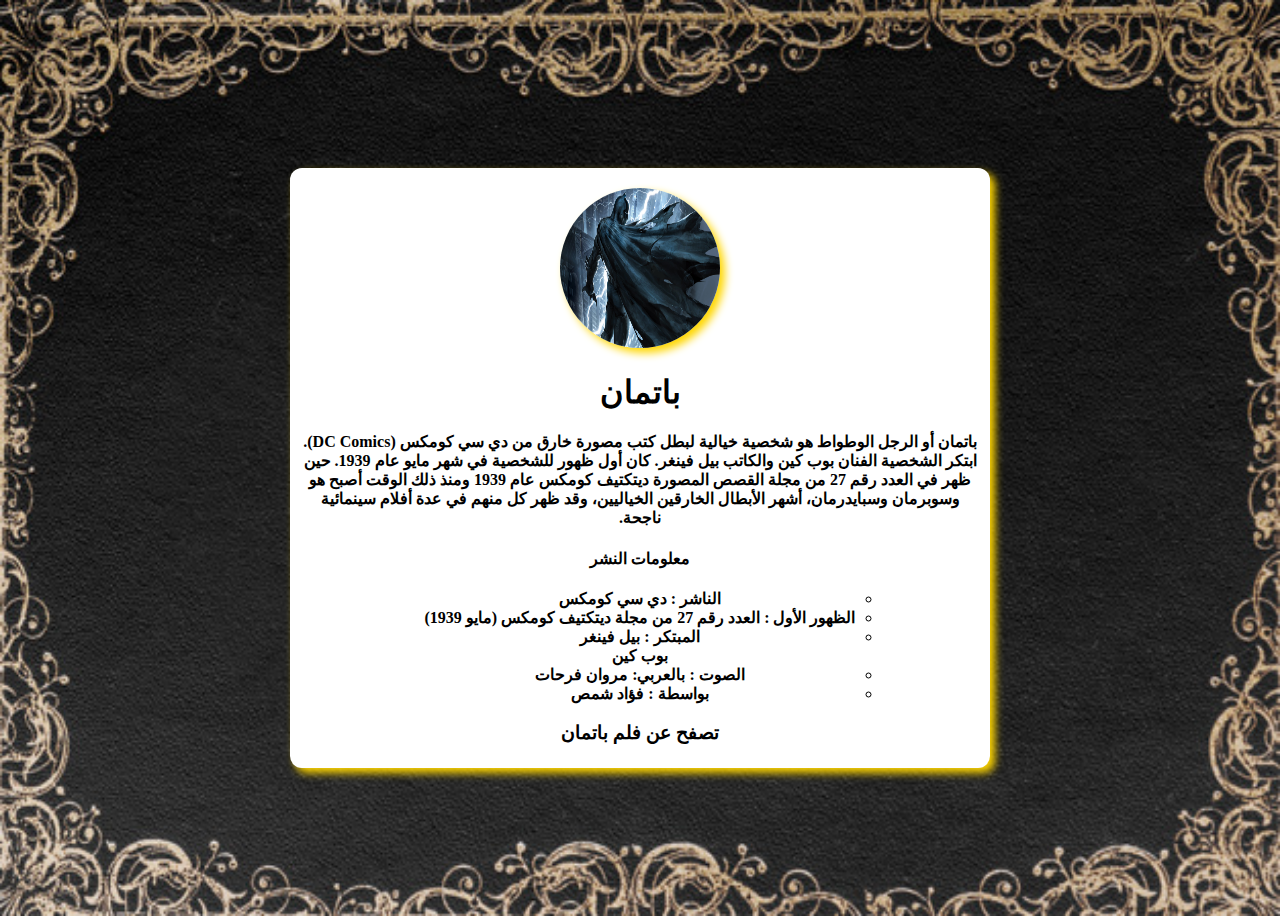
<file: hw2/batman.html>
<!DOCTYPE html>
<html lang="en" dir="rtl">
  <head>
    <meta charset="UTF-8" />
    <meta name="viewport" content="width=device-width, initial-scale=1.0" />
    <title>باتمان</title>
    <!--  قم بربط هذه الصفحة  مع css -->
<link rel="stylesheet" href="style-page.css">
    <!--  ربط google fonts -->
    
  </head>

  <body>
    
    <!--------------------(البطاقة)-------------------->

    <div class="card center">
      <!--------------------(الصورة)------------------->
      <img src="../img/batman1.jpg" alt="person" />

      <!-------------------(البيانات)------------------>
      <h1>باتمان</h1>
      <h4 class="pad">باتمان أو الرجل الوطواط هو شخصية خيالية لبطل كتب مصورة خارق من دي سي كومكس (DC Comics). ابتكر الشخصية الفنان بوب كين والكاتب بيل فينغر. كان أول ظهور للشخصية في شهر مايو عام 1939. حين ظهر في العدد رقم 27 من مجلة القصص المصورة ديتكتيف كومكس عام 1939 ومنذ ذلك الوقت أصبح هو وسوبرمان وسبايدرمان، أشهر الأبطال الخارقين الخياليين، وقد ظهر كل منهم في عدة أفلام سينمائية ناجحة.</h4>
      <h4>معلومات  النشر</h4>

      <ul><b>
        <li>الناشر : دي سي كومكس</li>
        <li>الظهور الأول : العدد رقم 27 من مجلة ديتكتيف كومكس
          (مايو 1939)</li>
        <li> المبتكر : 	بيل فينغر <br> بوب كين 
          </li>
          <li>الصوت : بالعربي: مروان فرحات</li>
          <li>بواسطة : فؤاد شمص</li>
      </ul></b>

      <a href="https://ar.wikipedia.org/wiki/%D8%A8%D8%A7%D8%AA%D9%85%D8%A7%D9%86">
        <h3>تصفح عن فلم باتمان </h3>
      </a>
    </div>
  </body>
</html>
</file>
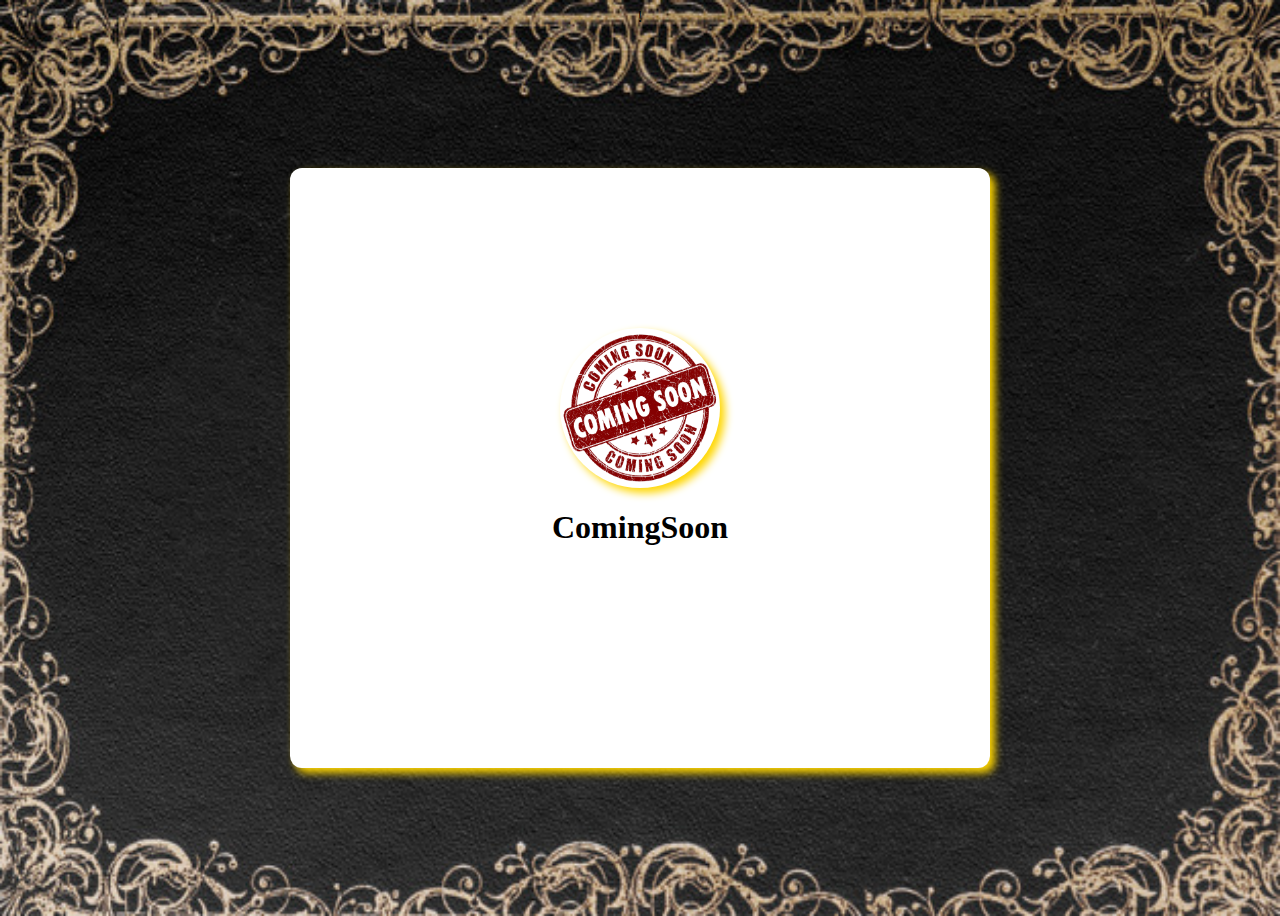
<file: hw2/comingsoon.html>
!<!DOCTYPE html>
<html lang="en" dir="rtl">
  <head>
    <meta charset="UTF-8" />
    <meta name="viewport" content="width=device-width, initial-scale=1.0" />
    <title>comingsoon</title>
<link rel="stylesheet" href="style-page.css">
    
<style>
     img {
    width: 160px;
    height: 160px;
    margin-top: 160px;
    border-radius: 50%;
    box-shadow: 5px 5px 8px gold;
  }
</style>
    
  </head>

  <body>
    
    <!--------------------(البطاقة)-------------------->

    <div class="card center">
      <!--------------------(الصورة)------------------->
      <img src="../img/coming-soon.png" alt="person" />

      <!-------------------(البيانات)------------------>
      <h1> ComingSoon</h1>
        </a>
    </div>
  </body>
</html>
</file>
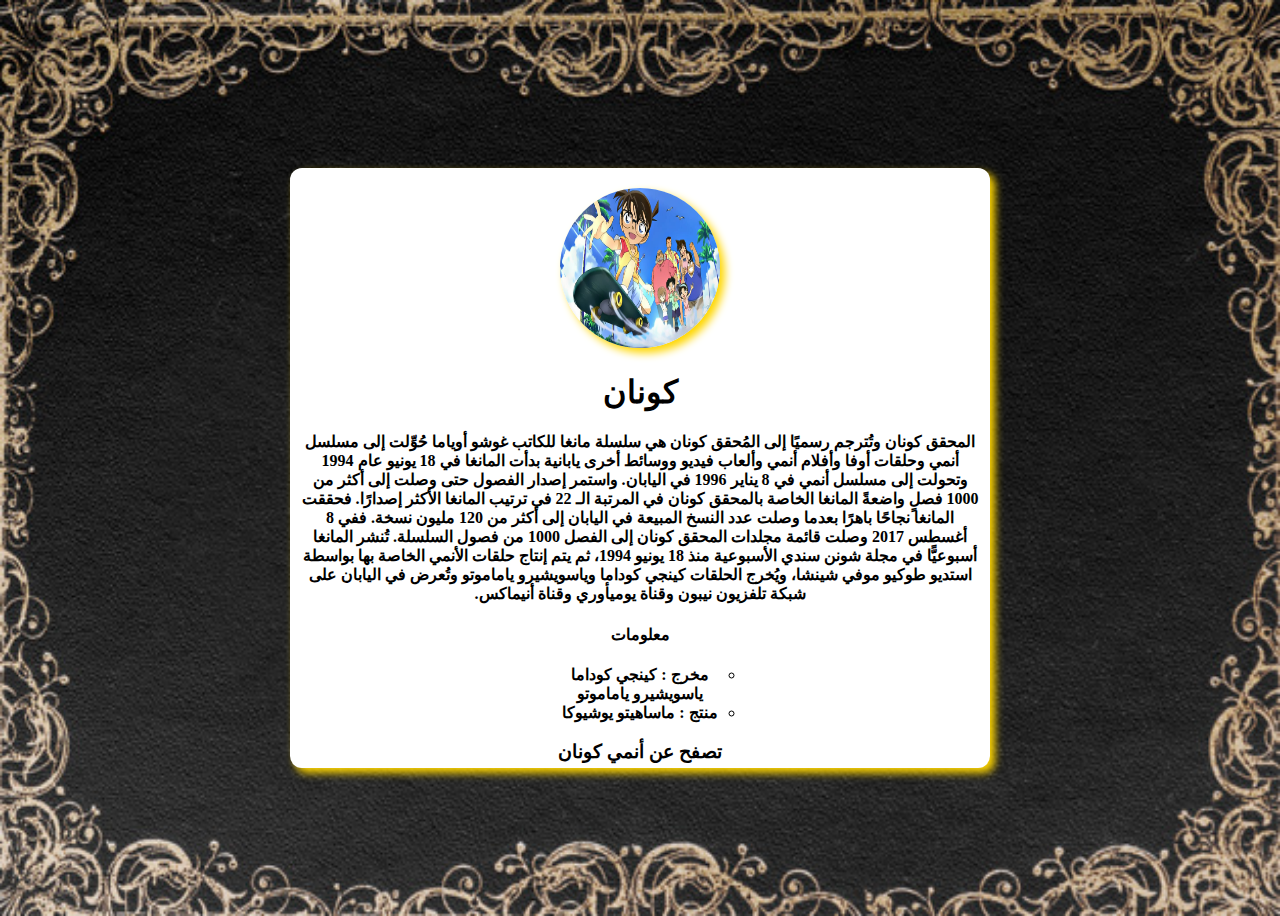
<file: hw2/conan.html>
<!DOCTYPE html>
<html lang="en" dir="rtl">
  <head>
    <meta charset="UTF-8" />
    <meta name="viewport" content="width=device-width, initial-scale=1.0" />
    <title>كونان</title>
    <!--  قم بربط هذه الصفحة  مع css -->
<link rel="stylesheet" href="style-page.css">
    <!--  ربط google fonts -->
    
  </head>

  <body>
    
    <!--------------------(البطاقة)-------------------->

    <div class="card center">
      <!--------------------(الصورة)------------------->
      <img src="../img/conan.jpg" alt="person" />

      <!-------------------(البيانات)------------------>
      <h1>كونان</h1>
      <h4 class="pad">المحقق كونان  وتُترجم رسميًا إلى المُحقق كونان هي سلسلة مانغا للكاتب غوشو أوياما حُوِّلت إلى مسلسل أنمي وحلقات أوفا وأفلام أنمي وألعاب فيديو ووسائط أخرى يابانية بدأت المانغا في 18 يونيو عام 1994 وتحولت إلى مسلسل أنمي في 8 يناير 1996 في اليابان. واستمر إصدار الفصول حتى وصلت إلى أكثر من 1000 فصلٍ واضعةً المانغا الخاصة بالمحقق كونان في المرتبة الـ 22 في ترتيب المانغا الأكثر إصدارًا. فحققت المانغا نجاحًا باهرًا بعدما وصلت عدد النسخ المبيعة في اليابان إلى أكثر من 120 مليون نسخة. ففي 8 أغسطس 2017 وصلت قائمة مجلدات المحقق كونان إلى الفصل 1000 من فصول السلسلة. تُنشر المانغا أسبوعيًّا في مجلة شونن سندي الأسبوعية منذ 18 يونيو 1994، ثم يتم إنتاج حلقات الأنمي الخاصة بها بواسطة استديو طوكيو موفي شينشا، ويُخرج الحلقات كينجي كوداما وياسويشيرو ياماموتو وتُعرض في اليابان على شبكة تلفزيون نيبون  وقناة يوميأوري وقناة أنيماكس.</h4>
               <h4>معلومات  </h4>

      <ul><b>
          <li>مخرج : كينجي كوداما <br> ياسويشيرو ياماموتو</li>
          <li>منتج : ماساهيتو يوشيوكا</li>
         </ul></b>

      <a href="https://ar.wikipedia.org/wiki/%D8%A7%D9%84%D9%85%D8%AD%D9%82%D9%82_%D9%83%D9%88%D9%86%D8%A7%D9%86">
        <h3>تصفح عن أنمي كونان </h3>
      </a>
    </div>
  </body>
</html>
</file>
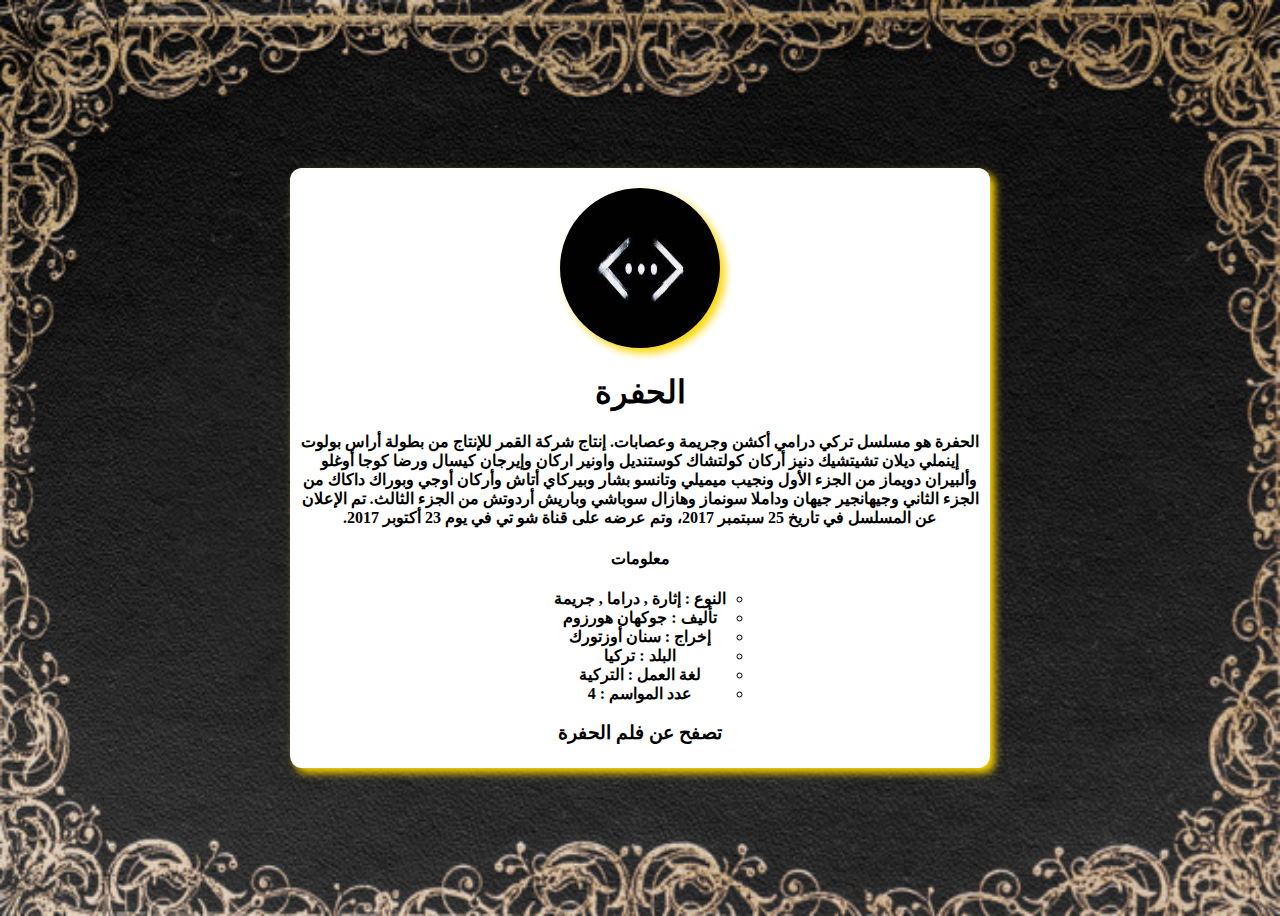
<file: hw2/cukur.html>
<!DOCTYPE html>
<html lang="en" dir="rtl">
  <head>
    <meta charset="UTF-8" />
    <meta name="viewport" content="width=device-width, initial-scale=1.0" />
    <title>الحفرة</title>
    <!--  قم بربط هذه الصفحة  مع css -->
<link rel="stylesheet" href="style-page.css">
    <!--  ربط google fonts -->
    
  </head>

  <body>
    
    <!--------------------(البطاقة)-------------------->

    <div class="card center">
      <!--------------------(الصورة)------------------->
      <img src="../img/cukur.jpg" alt="person" />

      <!-------------------(البيانات)------------------>
      <h1>الحفرة</h1>
      <h4 class="pad">الحفرة  هو مسلسل تركي درامي أكشن وجريمة وعصابات. إنتاج شركة القمر للإنتاج من بطولة أراس بولوت إينملي ديلان تشيتشيك دنيز أركان كولتشاك كوستنديل واونير اركان وإيرجان كيسال ورضا كوجا أوغلو وألبيران دويماز من الجزء الأول ونجيب ميميلي وتانسو بشار وبيركاي أتاش وأركان أوجي وبوراك داكاك من الجزء الثاني وجيهانجير جيهان وداملا سونماز وهازال سوباشي وباريش أردوتش من الجزء الثالث. تم الإعلان عن المسلسل في تاريخ 25 سبتمبر 2017، وتم عرضه على قناة شو تي في يوم 23 أكتوبر 2017.

    </h4>
              <h4>معلومات  </h4>

      <ul><b>
        <li> النوع : إثارة , دراما , جريمة</li>
        <li>تأليف : جوكهان هورزوم</li>
        <li>إخراج : سنان أوزتورك</li>
        <li>البلد : تركيا</li>
        <li>لغة العمل : التركية</li>
        <li>عدد المواسم : 4</li>
      </ul></b>

      <a href="https://ar.wikipedia.org/wiki/%D8%A7%D9%84%D8%AD%D9%81%D8%B1%D8%A9_(%D9%85%D8%B3%D9%84%D8%B3%D9%84)">
        <h3>تصفح عن فلم الحفرة </h3>
      </a>
    </div>
  </body>
</html>
</file>
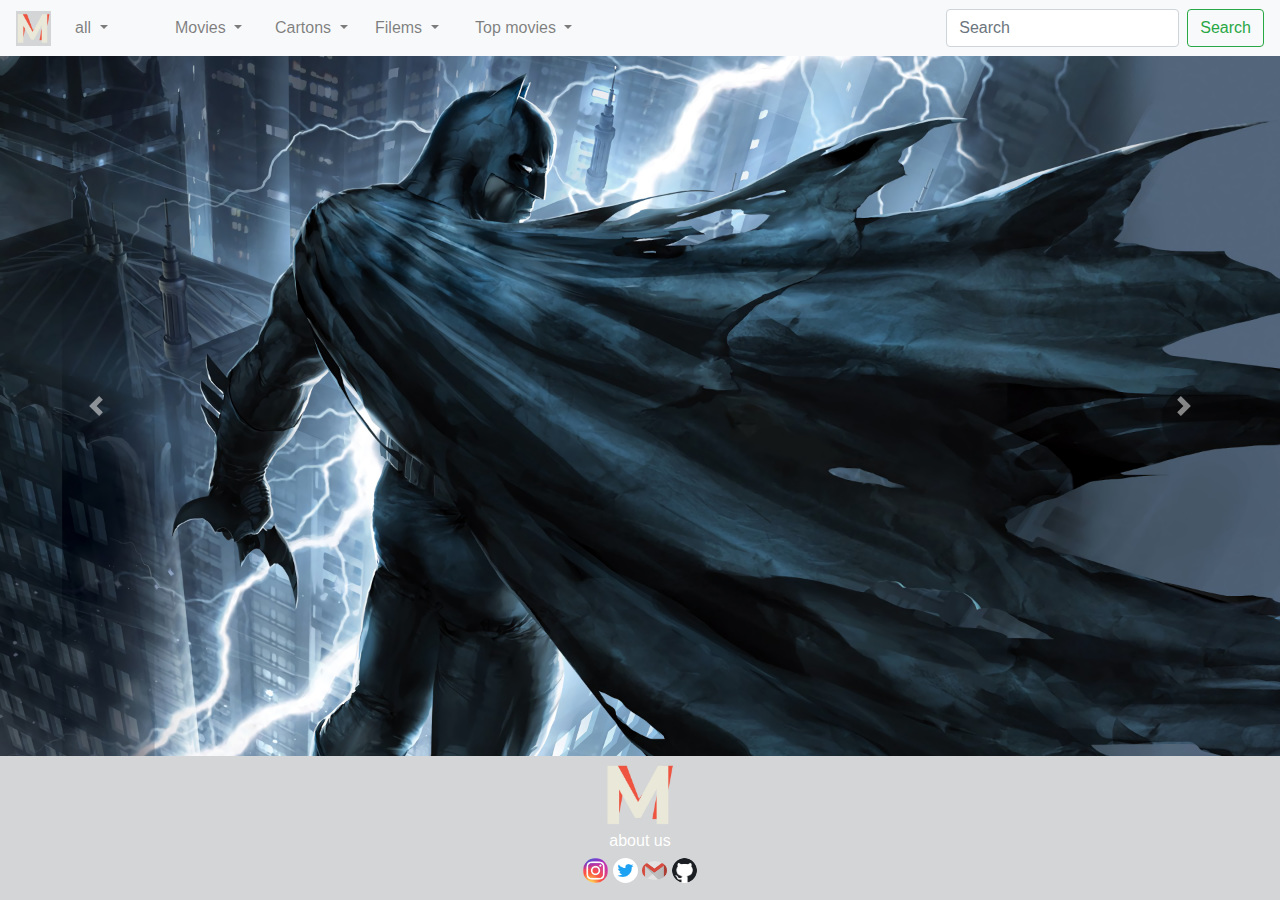
<file: hw2/index2.html>
<!DOCTYPE html>
<html lang="en">
<head>
    <!-- CSS only -->
<link rel="stylesheet" href="https://stackpath.bootstrapcdn.com/bootstrap/4.5.2/css/bootstrap.min.css" integrity="sha384-JcKb8q3iqJ61gNV9KGb8thSsNjpSL0n8PARn9HuZOnIxN0hoP+VmmDGMN5t9UJ0Z" crossorigin="anonymous">
<link rel="stylesheet" href="style.css">
<!-- JS, Popper.js, and jQuery -->
<script src="https://code.jquery.com/jquery-3.5.1.slim.min.js" integrity="sha384-DfXdz2htPH0lsSSs5nCTpuj/zy4C+OGpamoFVy38MVBnE+IbbVYUew+OrCXaRkfj" crossorigin="anonymous"></script>
<script src="https://cdn.jsdelivr.net/npm/popper.js@1.16.1/dist/umd/popper.min.js" integrity="sha384-9/reFTGAW83EW2RDu2S0VKaIzap3H66lZH81PoYlFhbGU+6BZp6G7niu735Sk7lN" crossorigin="anonymous"></script>
<script src="https://stackpath.bootstrapcdn.com/bootstrap/4.5.2/js/bootstrap.min.js" integrity="sha384-B4gt1jrGC7Jh4AgTPSdUtOBvfO8shuf57BaghqFfPlYxofvL8/KUEfYiJOMMV+rV" crossorigin="anonymous"></script>
    <meta charset="UTF-8">
    <meta name="viewport" content="width=device-width, initial-scale=1.0">

    <title>Movies</title>
<link rel="stylesheet" href="stylcss.css">
   <style>
     .test:hover {
    width: 100px;
    background: #d4d5d6;
  }
   </style>
</head>
<body>
    <nav class="navbar navbar-expand-lg navbar-light bg-light nv">
      

      <img class="ddiv my-image"  src="../img/Screenshot_7.jpg" alt="">



        <a class="navbar-brand" href="#"></a>
        <button class="navbar-toggler" type="button" data-toggle="collapse" data-target="#navbarSupportedContent" aria-controls="navbarSupportedContent" aria-expanded="false" aria-label="Toggle navigation">
          <span class="navbar-toggler-icon"></span>
        </button>
        
        <div class="collapse navbar-collapse" id="navbarSupportedContent">
          <ul class="navbar-nav mr-auto">
            <li class="nav-item dropdown test">
                <a class="nav-link dropdown-toggle " href="#" id="navbarDropdown" role="button" data-toggle="dropdown" aria-haspopup="true" aria-expanded="false">
                  all
                </a>
                
                <div class="dropdown-menu" aria-labelledby="navbarDropdown">
                  <a class="dropdown-item" href="../hw2/cukur.html">الحفرة</a>
                  <a class="dropdown-item" href="../hw2/batman.html"> باتمان</a>
                  <a class="dropdown-item" href="../hw2/conan.html">كونان</a>
                  <a class="dropdown-item" href="../hw2/one.html">ون بيس</a>
                  <a class="dropdown-item" href="../hw2/iron.html">آيرون مان</a>
                  <a class="dropdown-item" href="../hw2/comingsoon.html">البرنس </a>
                  <a class="dropdown-item" href="../hw2/comingsoon.html">توم و جيري</a>
                  <a class="dropdown-item" href="../hw2/comingsoon.html">سبونج بوب</a>
                  <a class="dropdown-item" href="../hw2/comingsoon.html">فرقة ناجي عطالله</a>
                  <a class="dropdown-item" href="../hw2/comingsoon.html">ثور</a>
                  <a class="dropdown-item" href="../hw2/comingsoon.html">سلاحف النينجا</a>
                  <a class="dropdown-item" href="../hw2/comingsoon.html">اتاك اون تايتن</a>
                  <a class="dropdown-item" href="../hw2/comingsoon.html">الكبير</a>
                  <a class="dropdown-item" href="../hw2/comingsoon.html">سبايدر مان</a>
                  <a class="dropdown-item" href="../hw2/comingsoon.html">بباي</a>
                  <a class="dropdown-item" href="../hw2/comingsoon.html">الصياد</a>
                  <a class="dropdown-item" href="../hw2/comingsoon.html">العهد</a>
                  <a class="dropdown-item" href="../hw2/comingsoon.html">كابتن امريكا</a>
                  <a class="dropdown-item" href="../hw2/comingsoon.html">كوردج الجبان</a>
                  <a class="dropdown-item" href="../hw2/comingsoon.html">كابتن ماجد</a>
             
                  </div>
              </li>
              <li class="nav-item dropdown test">
                <a class="nav-link dropdown-toggle " href="#" id="navbarDropdown" role="button" data-toggle="dropdown" aria-haspopup="true" aria-expanded="false">
                  Movies
                </a>
                <div class="dropdown-menu" aria-labelledby="navbarDropdown">
                  <a class="dropdown-item" href="../hw2/batman.html"> باتمان</a>
                  <a class="dropdown-item" href="../hw2/iron.html">آيرون مان</a>
                  <a class="dropdown-item" href="../hw2/comingsoon.html">ثور</a>
                  <a class="dropdown-item" href="../hw2/comingsoon.html">سبايدر مان</a>
                  <a class="dropdown-item" href="../hw2/comingsoon.html">كابتن امريكا</a>
                  </div>
              </li>
             
              <li class="nav-item dropdown test">
                <a class="nav-link dropdown-toggle " href="#" id="navbarDropdown" role="button" data-toggle="dropdown" aria-haspopup="true" aria-expanded="false">
                  Cartons
                </a>
                <div class="dropdown-menu" aria-labelledby="navbarDropdown">
                  <a class="dropdown-item" href="../hw2/comingsoon.html">سبونج بوب</a>
                  <a class="dropdown-item" href="../hw2/comingsoon.html">توم و جيري</a> 
                  <a class="dropdown-item" href="../hw2/comingsoon.html">سلاحف النينجا</a> 
                  <a class="dropdown-item" href="../hw2/comingsoon.html">بباي</a>
                  <a class="dropdown-item" href="../hw2/comingsoon.html">كوردج الجبان</a>
                </div>
              </li>
              <li class="nav-item dropdown test">
                <a class="nav-link dropdown-toggle " href="#" id="navbarDropdown" role="button" data-toggle="dropdown" aria-haspopup="true" aria-expanded="false">
                  Filems
                </a>
                <div class="dropdown-menu" aria-labelledby="navbarDropdown">
                  <a class="dropdown-item" href="../hw2/conan.html">كونان</a>
                  <a class="dropdown-item" href="../hw2/one.html">ون بيس</a>
                  <a class="dropdown-item" href="../hw2/comingsoon.html">اتاك اون تايتن</a>
                  <a class="dropdown-item" href="../hw2/comingsoon.html">الصياد</a>
                  <a class="dropdown-item" href="../hw2/comingsoon.html">كابتن ماجد</a>
               </div>
              </li>
              <li class="nav-item dropdown test">
                <a class="nav-link dropdown-toggle " href="#" id="navbarDropdown" role="button" data-toggle="dropdown" aria-haspopup="true" aria-expanded="false">
                  Top movies
                </a>
                <div class="dropdown-menu" aria-labelledby="navbarDropdown">
                  <a class="dropdown-item" href="../hw2/cukur.html">الحفرة</a>
                  <a class="dropdown-item" href="../hw2/batman.html"> باتمان</a>
                  <a class="dropdown-item" href="../hw2/conan.html">كونان</a>
                  <a class="dropdown-item" href="../hw2/one.html">ون بيس</a>
                  <a class="dropdown-item" href="../hw2/iron.html">آيرون مان</a>
                   </div>
              </li>
          </ul>
          <form class="form-inline my-2 my-lg-0">
            <input class="form-control mr-sm-2" type="search" placeholder="Search" aria-label="Search">
            <button class="btn btn-outline-success my-2 my-sm-0" type="submit">Search</button>
          </form>
        </div>
      </nav>
      <div id="carouselExampleControls" class="carousel slide sli" data-ride="carousel">
        <div class="carousel-inner">
          <div class="carousel-item active sli">
            <img src="../img/batman1.jpg" class="d-block w-100" alt="...">
          </div>
          <div class="carousel-item sli">
            <img src="../img/cuu.jpg " class="d-block w-100 " alt="...">
          </div>
         
        <div class="carousel-item sli">
            <img src="../img/oneee.jpg" class="d-block w-100" alt="...">
          </div>
          <div class="carousel-item sli">
            <img src="../img/spon.jpg" class="d-block w-100" alt="...">
          </div>
          <div class="carousel-item sli">
            <img src="../img/albrens.jpg" class="d-block w-100" alt="...">
          </div>
          <div class="carousel-item sli">
            <img src="../img/fana.jpg" class="d-block w-100" alt="...">
          </div>
          <div class="carousel-item sli">
            <img src="../img/alkber.jpg" class="d-block w-100" alt="...">
          </div>
          <div class="carousel-item sli">
            <img src="../img/al3hd.jpg" class="d-block w-100" alt="...">
          </div>
          <div class="carousel-item sli">
            <img src="../img/iron.jpg" class="d-block w-100" alt="...">
          </div>
          <div class="carousel-item sli">
            <img src="../img/thor.jpg" class="d-block w-100" alt="...">
          </div>
          <div class="carousel-item sli">
            <img src="../img/spider.jpg" class="d-block w-100" alt="...">
          </div>
          <div class="carousel-item sli">
            <img src="../img/captin.jpg" class="d-block w-100" alt="...">
          </div>
          <div class="carousel-item sli">
            <img src="../img/tomandjerry.jpg" class="d-block w-100" alt="...">
          </div>
           <div class="carousel-item sli">
            <img src="../img/NinjaTurtles.jpg" class="d-block w-100" alt="...">
          </div>
          <div class="carousel-item sli">
            <img src="../img/popeye.jpg" class="d-block w-100" alt="...">
          </div>
           <div class="carousel-item sli">
            <img src="../img/kor.jpg" class="d-block w-100" alt="...">
          </div>
          <div class="carousel-item sli">
            <img src="../img/conan.jpg" class="d-block w-100" alt="...">
          </div>
           <div class="carousel-item sli">
            <img src="../img/at on ti.jpg" class="d-block w-100" alt="...">
          </div>
          <div class="carousel-item sli">
            <img src="../img/hunter.jpg" class="d-block w-100" alt="...">
          </div>
          <div class="carousel-item sli">
            <img src="../img/cab.jpg" class="d-block w-100" alt="...">
          </div>
        </div>
        <a class="carousel-control-prev" href="#carouselExampleControls" role="button" data-slide="prev">
          <span class="carousel-control-prev-icon" aria-hidden="true"></span>
          <span class="sr-only">Previous</span>
        </a>
        <a class="carousel-control-next" href="#carouselExampleControls" role="button" data-slide="next">
          <span class="carousel-control-next-icon" aria-hidden="true"></span>
          <span class="sr-only">Next</span>
        </a>
      </div>
      <footer>
<img class="imgs" src="../img/Screenshot_7.jpg" alt="">
<br>
<h6>about us</h6>
<a href="https://www.instagram.com/fut_kwtii/" target="_blank">
    <img class="dzz imgg" src="../img/inst.jpg" width="25px" />
  </a>
  <a href="https://twitter.com/Shehab_kw" target="_blank">
      <img class="dzz imgg" src="../img/twitter.png" width="25px"/>
  </a>
  <a class="nodisplay" href="mailto:tt3lm464@gmail.com" target="_blank">
   <img class="dzz imgg" src="../img/gmail.png" width="25px"/>
</a>
<a href="https://github.com/shehab-ahamd" target="_blank">
    <img class="dzz imgg" src="../img/github2.png" width="25px"/>
</a>

     </footer>
</body>
</html>
<!-- my 17/9 work -->
<!-- اضيف اللانمي و الكرتون و الافلام والمسلسلات  -->
<!-- add all movies  -->
</file>
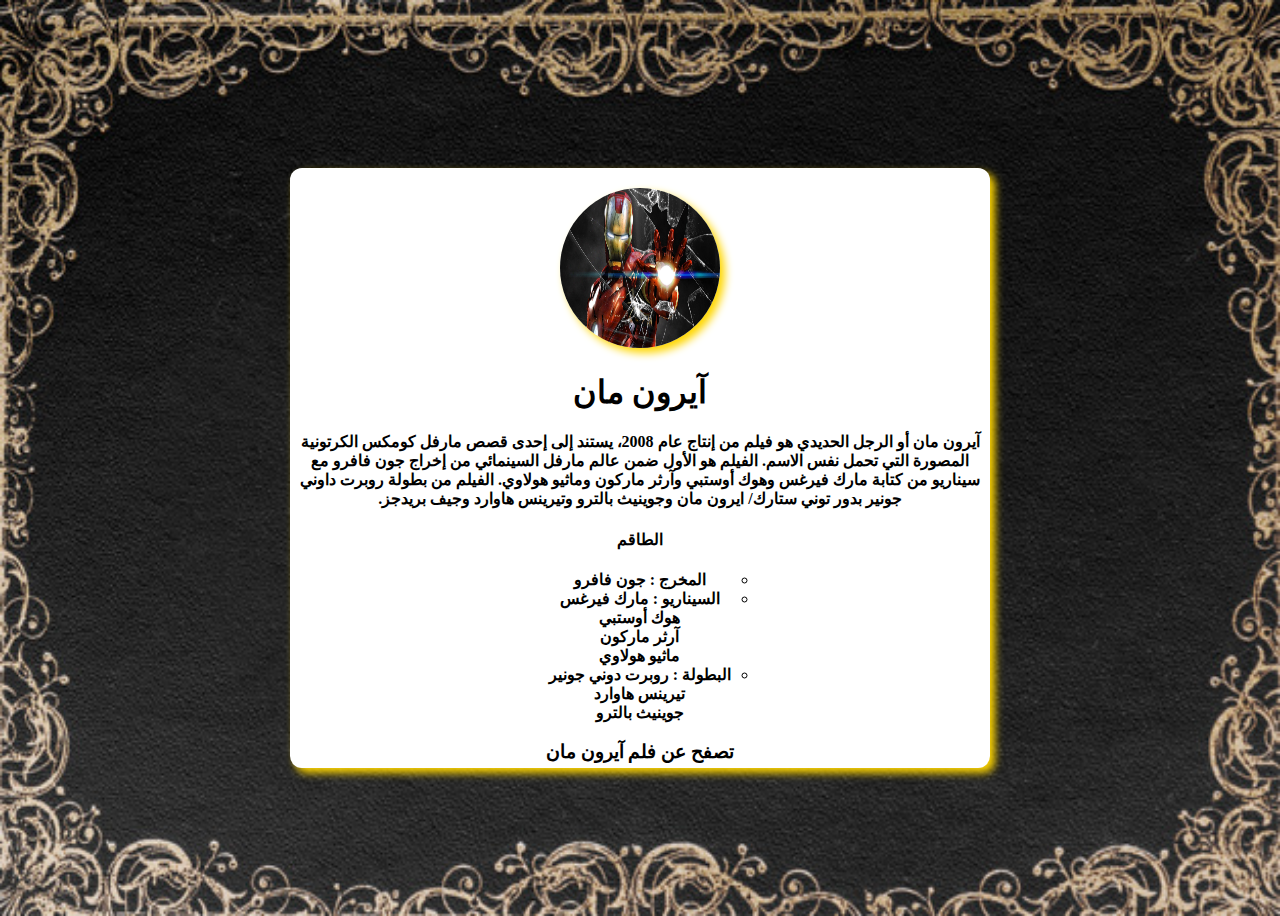
<file: hw2/iron.html>
<!DOCTYPE html>
<html lang="en" dir="rtl">
  <head>
    <meta charset="UTF-8" />
    <meta name="viewport" content="width=device-width, initial-scale=1.0" />
    <title>آيرون مان</title>
    <!--  قم بربط هذه الصفحة  مع css -->
<link rel="stylesheet" href="style-page.css">
    <!--  ربط google fonts -->
    
  </head>

  <body>
    
    <!--------------------(البطاقة)-------------------->

    <div class="card center">
      <!--------------------(الصورة)------------------->
      <img src="../img/iron.jpg" alt="person" />

      <!-------------------(البيانات)------------------>
      <h1>آيرون مان</h1>
      <h4 class="pad">آيرون مان أو الرجل الحديدي هو فيلم من إنتاج عام 2008، يستند إلى إحدى قصص مارفل كومكس الكرتونية المصورة التي تحمل نفس الاسم. الفيلم هو الأول ضمن عالم مارفل السينمائي من إخراج جون فافرو مع سيناريو من كتابة مارك فيرغس وهوك أوستبي وآرثر ماركون وماثيو هولاوي. الفيلم من بطولة روبرت داوني جونير بدور توني ستارك/ ايرون مان وجوينيث بالترو وتيرينس هاوارد وجيف بريدجز.</h4>
      <h4>الطاقم</h4>

      <ul><b>
       <li>المخرج : جون فافرو</li>
         <li>السيناريو : مارك فيرغس <br> هوك أوستبي <br> آرثر ماركون <br> ماثيو هولاوي   </li>
         <li>البطولة :  روبرت دوني جونير <br> تيرينس هاوارد  <br>  جوينيث بالترو     </li>
        </ul></b>

      <a href="https://ar.wikipedia.org/wiki/%D8%A2%D9%8A%D8%B1%D9%88%D9%86_%D9%85%D8%A7%D9%86_(%D9%81%D9%8A%D9%84%D9%85)">
        <h3>تصفح عن فلم آيرون مان </h3>
      </a>
    </div>
  </body>
</html>
</file>
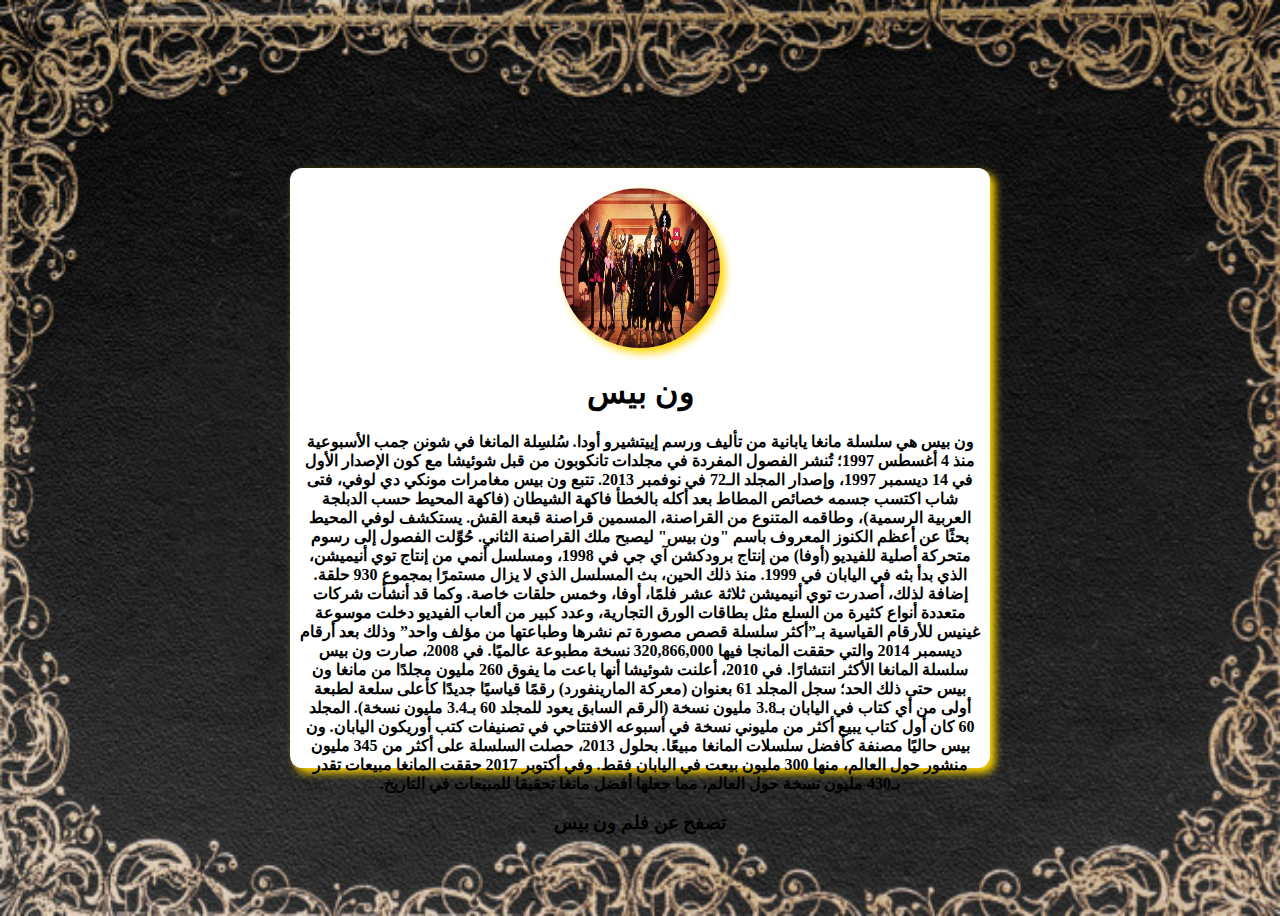
<file: hw2/one.html>
<!DOCTYPE html>
<html lang="en" dir="rtl">
  <head>
    <meta charset="UTF-8" />
    <meta name="viewport" content="width=device-width, initial-scale=1.0" />
    <title>ون بيس</title>
    <!--  قم بربط هذه الصفحة  مع css -->
<link rel="stylesheet" href="style-page.css">
    <!--  ربط google fonts -->
    
  </head>

  <body>
    
    <!--------------------(البطاقة)-------------------->

    <div class="card center">
      <!--------------------(الصورة)------------------->
      <img src="../img/oneee.jpg" alt="person" />

      <!-------------------(البيانات)------------------>
      <h1>ون بيس</h1>
      <h4 class="pad">ون بيس هي سلسلة مانغا يابانية من تأليف ورسم إييتشيرو أودا. سُلسِلة المانغا في شونن جمب الأسبوعية منذ 4 أغسطس 1997؛ تُنشر الفصول المفردة في مجلدات تانكوبون من قبل شوئيشا مع كون الإصدار الأول في 14 ديسمبر 1997، وإصدار المجلد الـ72 في نوفمبر 2013. تتبع ون بيس مغامرات مونكي دي لوفي، فتى شاب اكتسب جسمه خصائص المطاط بعد أكله بالخطأ فاكهة الشيطان (فاكهة المحيط حسب الدبلجة العربية الرسمية)، وطاقمه المتنوع من القراصنة، المسمين قراصنة قبعة القش. يستكشف لوفي المحيط بحثًا عن أعظم الكنوز المعروف باسم "ون بيس" ليصبح ملك القراصنة الثاني.

        حُوِّلت الفصول إلى رسوم متحركة أصلية للفيديو (أوفا) من إنتاج برودكشن آي جي في 1998، ومسلسل أنمي من إنتاج توي أنيميشن، الذي بدأ بثه في اليابان في 1999. منذ ذلك الحين، بث المسلسل الذي لا يزال مستمرًا بمجموع 930 حلقة. إضافة لذلك، أصدرت توي أنيميشن ثلاثة عشر فلمًا، أوفا، وخمس حلقات خاصة. وكما قد أنشأت شركات متعددة أنواع كثيرة من السلع مثل بطاقات الورق التجارية، وعدد كبير من ألعاب الفيديو دخلت موسوعة غينيس للأرقام القياسية بـ”أكثر سلسلة قصص مصورة تم نشرها وطباعتها من مؤلف واحد” وذلك بعد أرقام ديسمبر 2014 والتي حققت المانجا فيها 320,866,000 نسخة مطبوعة عالميًا. في 2008، صارت ون بيس سلسلة المانغا الأكثر انتشارًا. في 2010، أعلنت شوئيشا أنها باعت ما يفوق 260 مليون مجلدًا من مانغا ون بيس حتى ذلك الحد؛ سجل المجلد 61 بعنوان (معركة المارينفورد) رقمًا قياسيًا جديدًا كأعلى سلعة لطبعة أولى من أي كتاب في اليابان بـ3.8 مليون نسخة (الرقم السابق يعود للمجلد 60 بـ3.4 مليون نسخة). المجلد 60 كان أول كتاب يبيع أكثر من مليوني نسخة في أسبوعه الافتتاحي في تصنيفات كتب أوريكون اليابان. ون بيس حاليًا مصنفة كأفضل سلسلات المانغا مبيعًا. بحلول 2013، حصلت السلسلة على أكثر من 345 مليون منشور حول العالم، منها 300 مليون بيعت في اليابان فقط. وفي أكتوبر 2017 حققت المانغا مبيعات تقدر بـ430 مليون نسخة حول العالم، مما جعلها أفضل مانغا تحقيقا للمبيعات في التاريخ.</h4>
              

     
      <a href="https://ar.wikipedia.org/wiki/%D9%88%D9%86_%D8%A8%D9%8A%D8%B3">
        <h3>تصفح عن فلم ون بيس </h3>
      </a>
    </div>
  </body>
</html>
</file>
<file: hw2/style-page.css>
body {
    /* المطلوب الأول هنا */
    height: 100vh;
    text-align: center;
  background-image: url(../img/black-background-border.jpg);
  background-size: 100% 100%;
  background-repeat: no-repeat;
  }
  .card {
    /* المطلوب الثاني هنا */
    width: 700px;
    height: 600px;
    background-color: white;
    border-radius: 12px;
    box-shadow: 5px 5px 8px gold;
  }
  
  img {
    /* المطلوب الثالث هنا */
    width: 160px;
    height: 160px;
    margin-top: 20px;
    border-radius: 50%;
    box-shadow: 5px 5px 8px gold;
  }
  
  .center {
    margin: auto;
    position: absolute;
    top: 35px;
    left: 0;
    bottom: 0;
    right: 0;
  }
  ul {
    padding: 0;
    margin: 0;
    display: inline-block;
    list-style-type:none;
    list-style-type: circle;
  }
  
  a {
    text-decoration: none;
    color: black;
    
  }
  h3:hover{
  
    text-shadow: 6px 5px 9px gold;
}  
.pad{
    margin: 10px;
}
.mimg{
  width: 25px;
height: 25px;
}
</file>
<file: hw2/style.css>
body{
    background: #d4d5d6;
}

.sli{
    height:700px;
    width:100%;
}
.het{
width: 10px;
height: 10px;
}
img {
    vertical-align: middle;
    border-style: none;
}
*, ::after, ::before {
    box-sizing: border-box;
}
.imgs {
    width: 72px;
    height: 72px;
    
}
footer {
    text-align: center;
    padding: 3px;
    background-color:#d4d5d6;
    color: white;
    margin-bottom: 10px;
  }
.nv{
    background-color:  #d4d5d6;
}
.imgg {
    border-radius: 50%;
  }
</file>
<file: hw2/stylcss.css>
/* .ddiv {
    width: 100px;
    height: 100px;
    background-color: red;
    position: relative;
    animation-name: example;
    animation-duration: 40s;
  }
  
  @keyframes example {
    0%   {background-color:red; left:0px; top:0px;}
    25%  {background-color:yellow; left:1070px; top:0px;}

  } */
  .test {
    width: 100px;
    height: 40px;
    transition: width 2s ease-in-out 0.5s;
  }
  
  .test:hover {
    width: 100px;
    background: #d4d5d6;
  }
  /*----------- CSS transition (Start) ---------- */
.my-image {
  width:  35px;
  height: 35px;
 transition: width 2s height 2s linear 1s;
 transition:  linear 1s;

}

.my-image:hover {
  width: 75px;
  height: 75px;
}
/*----------- CSS transition (Start) ---------- */
</file>
